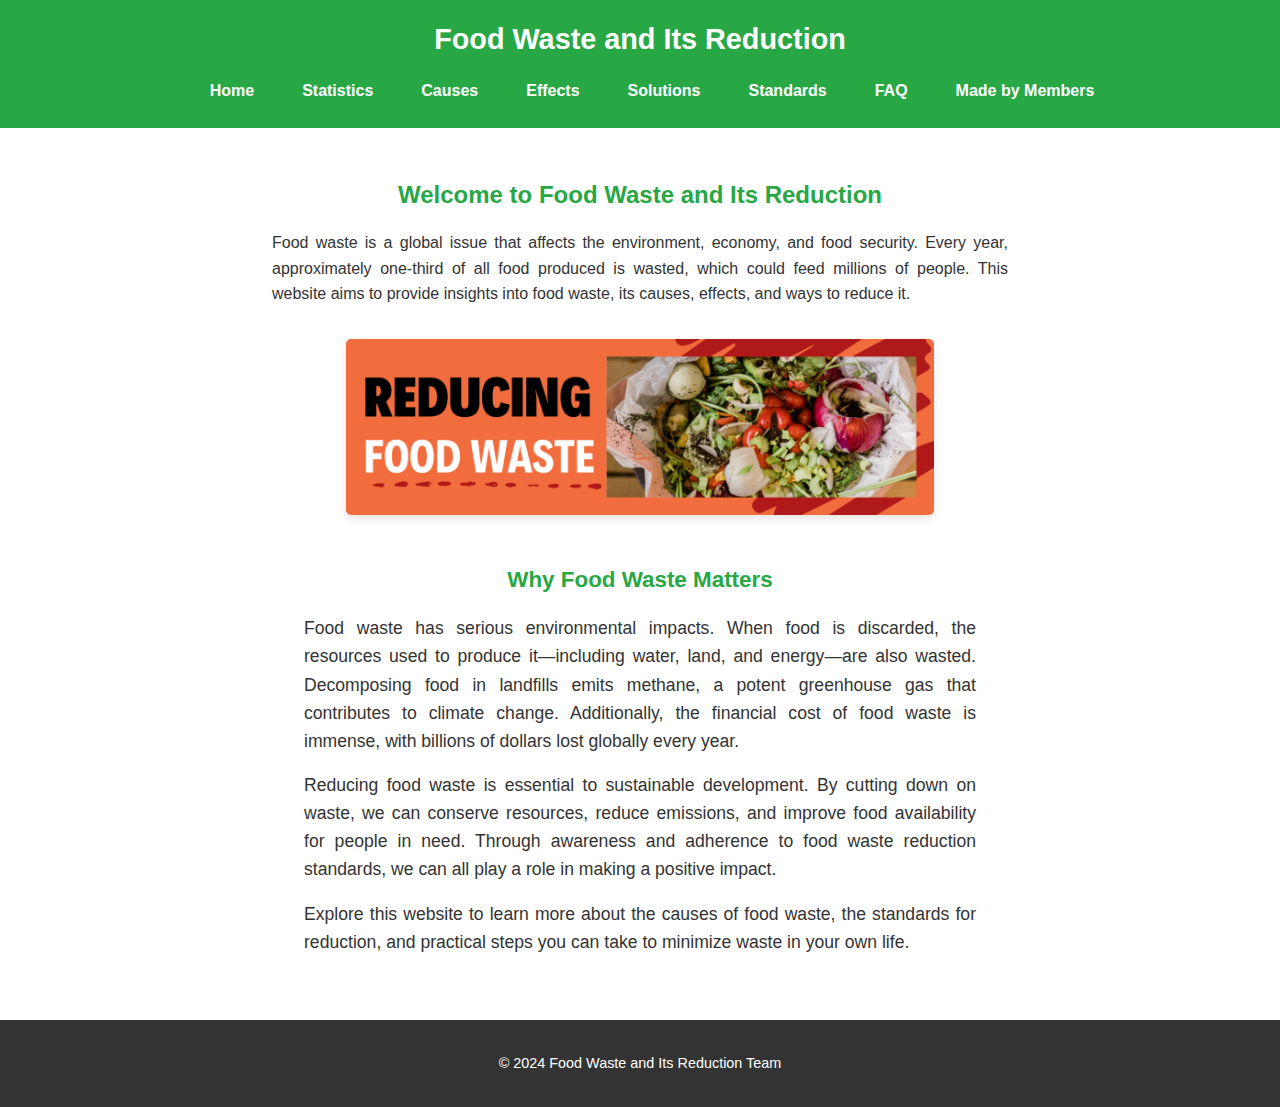
<file: index.html>
<!DOCTYPE html>
<html lang="en">
<head>
    <meta charset="UTF-8">
    <meta name="viewport" content="width=device-width, initial-scale=1.0">
    <title>Food Waste and Its Reduction</title>
    <link rel="stylesheet" href="styles.css">
</head>
<body>
    <header>
        <h1>Food Waste and Its Reduction</h1>
    <nav>
        <ul>
            <a href="index.html">Home</a>
            <a href="statistics.html">Statistics</a>
            <a href="causes.html">Causes</a>
            <a href="effects.html">Effects</a>
            <a href="solutions.html">Solutions</a>
            <a href="standards.html">Standards</a>
            <a href="faq.html">FAQ</a>
            <a href="members.html">Made by Members</a>
        </ul>
    </nav>
    </header>

    <main>
        <section class="intro">
            <h2>Welcome to Food Waste and Its Reduction</h2>
            <p>Food waste is a global issue that affects the environment, economy, and food security. Every year, approximately one-third of all food produced is wasted, which could feed millions of people. This website aims to provide insights into food waste, its causes, effects, and ways to reduce it.</p>
        </section>
        <section>
            <img src="mm.png" alt="kk" height="650" width="950">
        </section>
        <section class="content">
            <h2>Why Food Waste Matters</h2>
            <p>Food waste has serious environmental impacts. When food is discarded, the resources used to produce it—including water, land, and energy—are also wasted. Decomposing food in landfills emits methane, a potent greenhouse gas that contributes to climate change. Additionally, the financial cost of food waste is immense, with billions of dollars lost globally every year.</p>
            <p>Reducing food waste is essential to sustainable development. By cutting down on waste, we can conserve resources, reduce emissions, and improve food availability for people in need. Through awareness and adherence to food waste reduction standards, we can all play a role in making a positive impact.</p>
            <p>Explore this website to learn more about the causes of food waste, the standards for reduction, and practical steps you can take to minimize waste in your own life.</p>
        </section>
    </main>
    <footer>
        <p>&copy; 2024 Food Waste and Its Reduction Team</p>
    </footer>
</body>
</html>
</file>
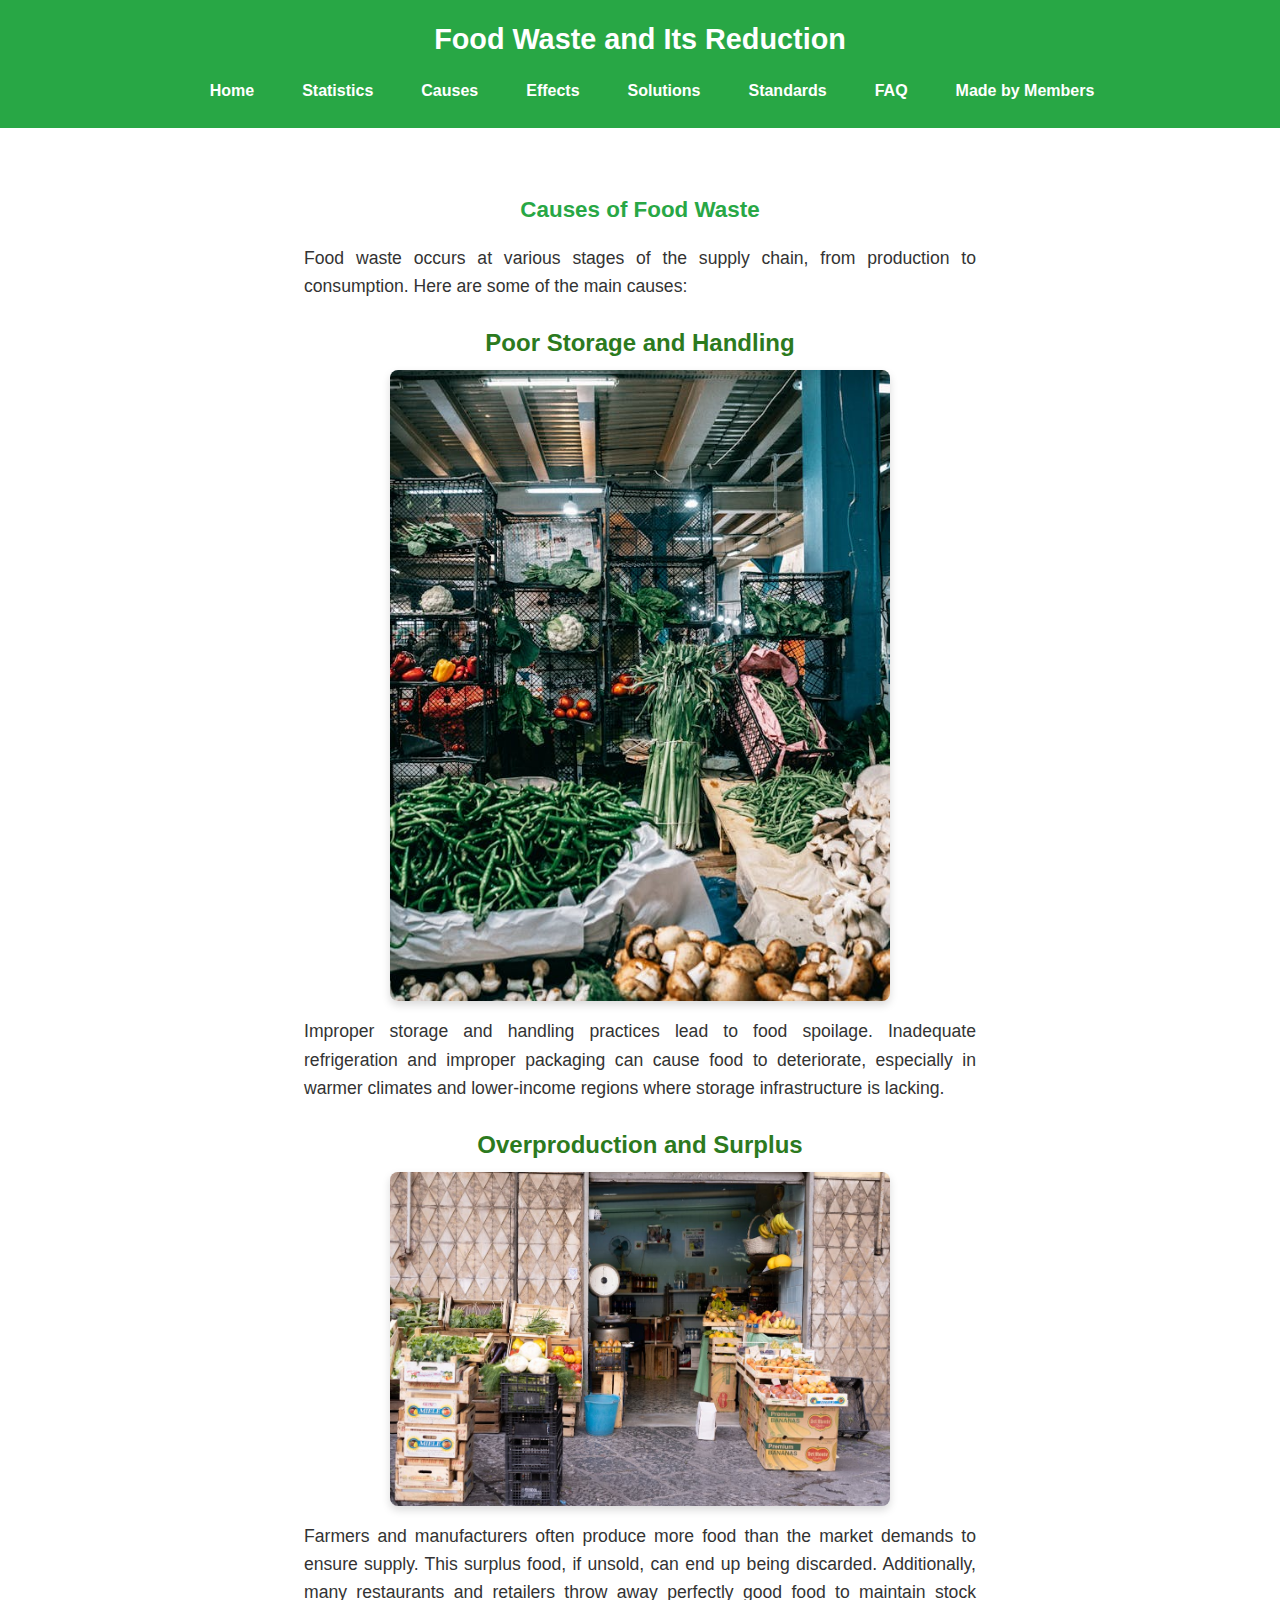
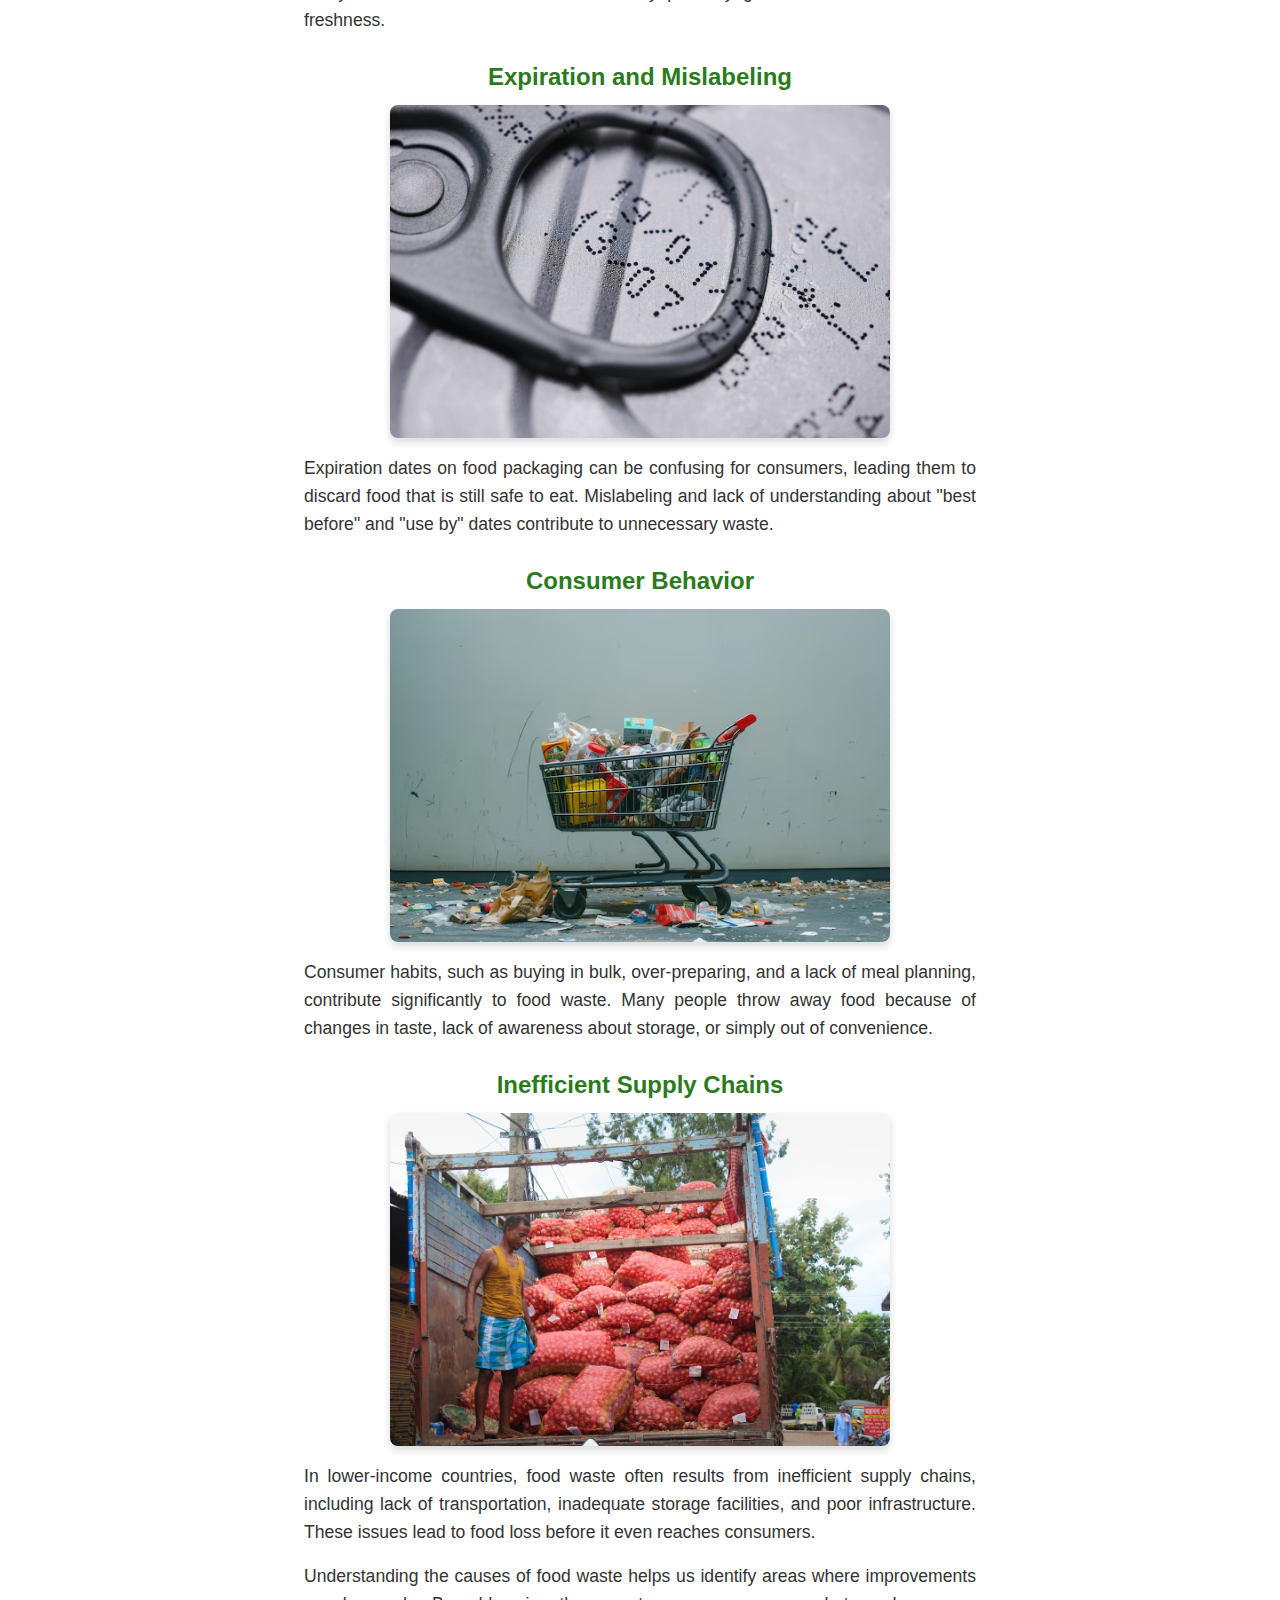
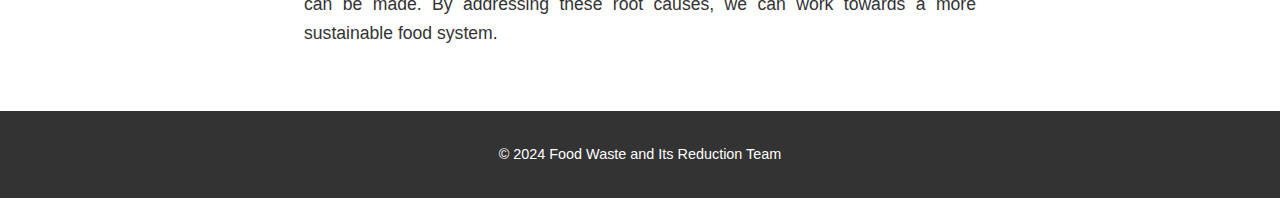
<file: causes.html>
<!DOCTYPE html>
<html lang="en">
<head>
    <meta charset="UTF-8">
    <meta name="viewport" content="width=device-width, initial-scale=1.0">
    <title>Causes - Food Waste and Its Reduction</title>
    <link rel="stylesheet" href="styles.css">
</head>
<body>
    <header>
        <h1>Food Waste and Its Reduction</h1>
    <nav>
        <ul>
            <a href="index.html">Home</a>
            <a href="statistics.html">Statistics</a>
            <a href="causes.html">Causes</a>
            <a href="effects.html">Effects</a>
            <a href="solutions.html">Solutions</a>
            <a href="standards.html">Standards</a>
            <a href="faq.html">FAQ</a>
            <a href="members.html">Made by Members</a>
        </ul>
    </nav>
    </header>

    <main>
        <section class="content">
            <h2>Causes of Food Waste</h2>
            <p>Food waste occurs at various stages of the supply chain, from production to consumption. Here are some of the main causes:</p>

            <h3>Poor Storage and Handling</h3>
            <img src="poorstorage.jpg" alt="Poor Storage and Handling" class="content-image">
            <p>Improper storage and handling practices lead to food spoilage. Inadequate refrigeration and improper packaging can cause food to deteriorate, especially in warmer climates and lower-income regions where storage infrastructure is lacking.</p>

            <h3>Overproduction and Surplus</h3>
            <img src="overproduction.jpg" alt="Overproduction and Surplus" class="content-image">
            <p>Farmers and manufacturers often produce more food than the market demands to ensure supply. This surplus food, if unsold, can end up being discarded. Additionally, many restaurants and retailers throw away perfectly good food to maintain stock freshness.</p>

            <h3>Expiration and Mislabeling</h3>
            <img src="expiration.jpg" alt="Expiration and Mislabeling" class="content-image">
            <p>Expiration dates on food packaging can be confusing for consumers, leading them to discard food that is still safe to eat. Mislabeling and lack of understanding about "best before" and "use by" dates contribute to unnecessary waste.</p>

            <h3>Consumer Behavior</h3>
            <img src="consumerbehavior.jpg" alt="Consumer Behavior" class="content-image">
            <p>Consumer habits, such as buying in bulk, over-preparing, and a lack of meal planning, contribute significantly to food waste. Many people throw away food because of changes in taste, lack of awareness about storage, or simply out of convenience.</p>

            <h3>Inefficient Supply Chains</h3>
            <img src="supplychain.jpg" alt="Inefficient Supply Chains" class="content-image">
            <p>In lower-income countries, food waste often results from inefficient supply chains, including lack of transportation, inadequate storage facilities, and poor infrastructure. These issues lead to food loss before it even reaches consumers.</p>

            <p>Understanding the causes of food waste helps us identify areas where improvements can be made. By addressing these root causes, we can work towards a more sustainable food system.</p>
        </section>
    </main>
    <footer>
        <p>&copy; 2024 Food Waste and Its Reduction Team</p>
    </footer>
</body>
</html>
</file>
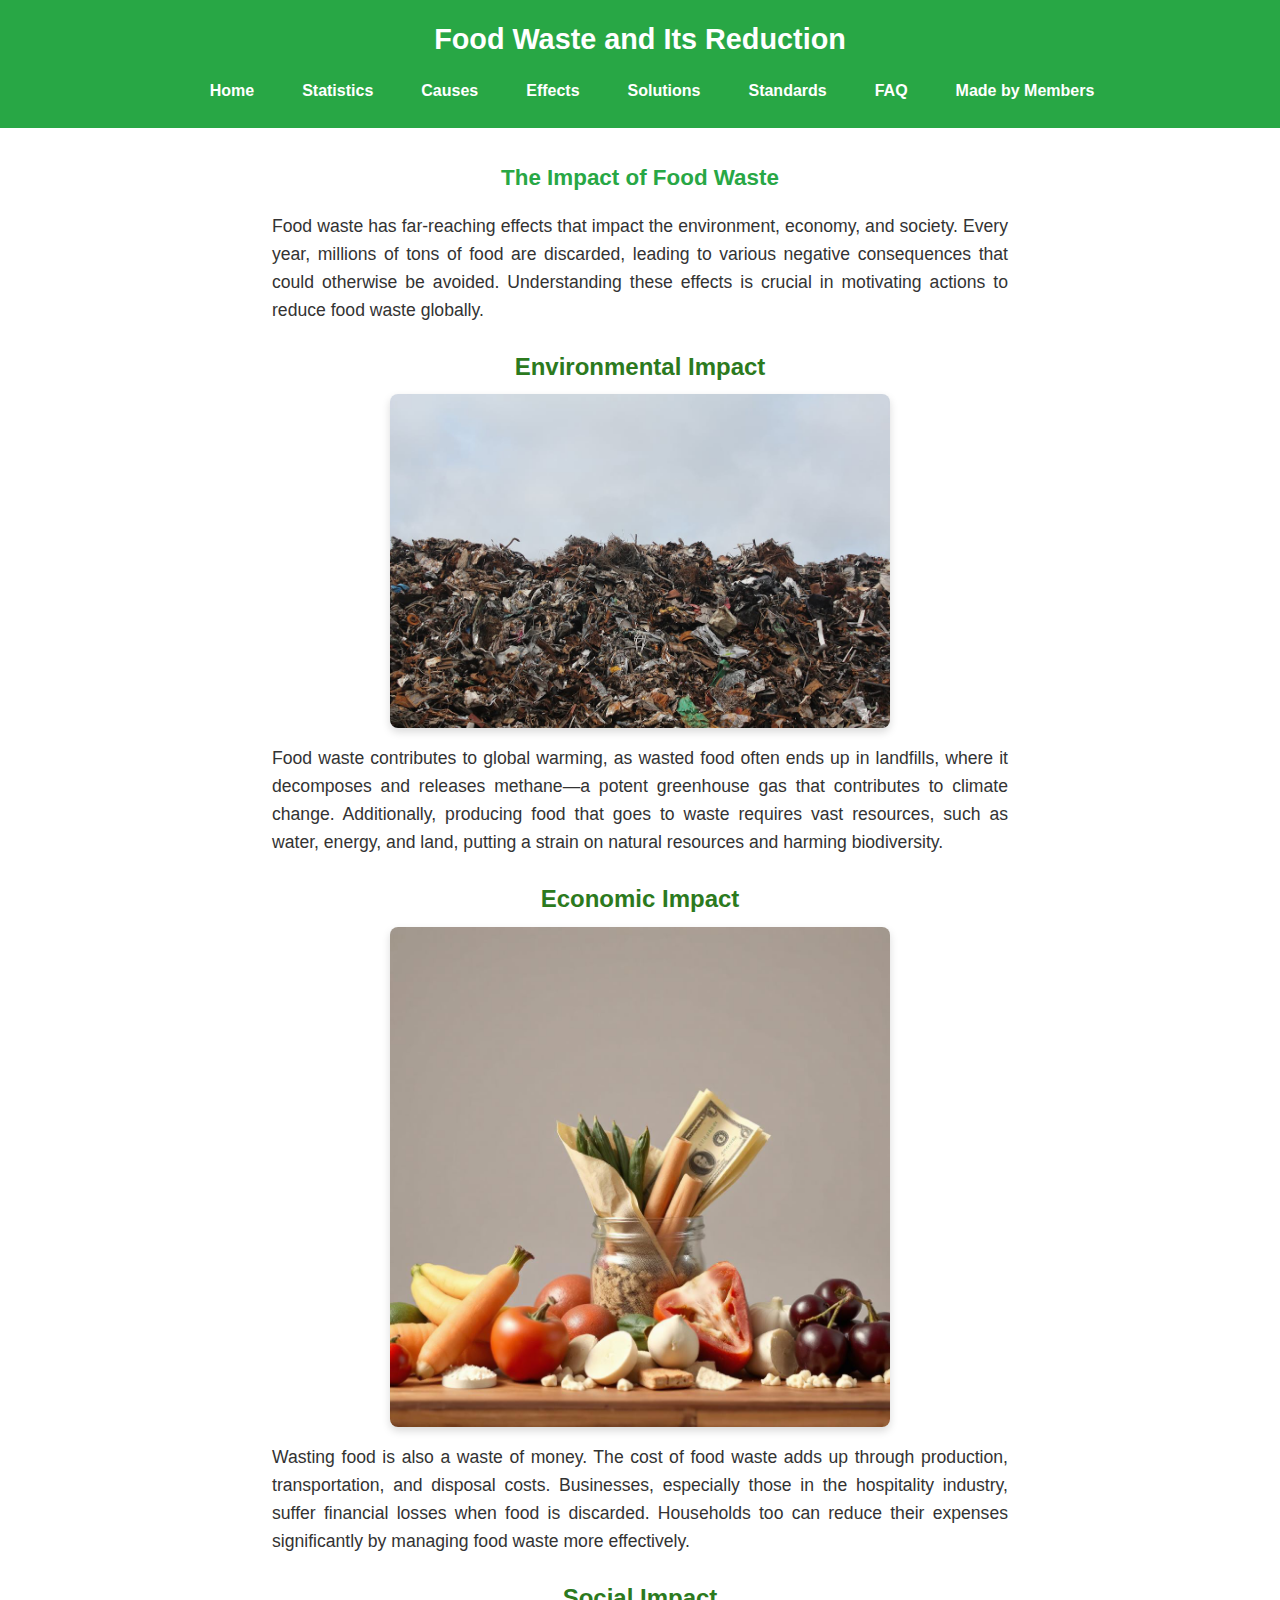
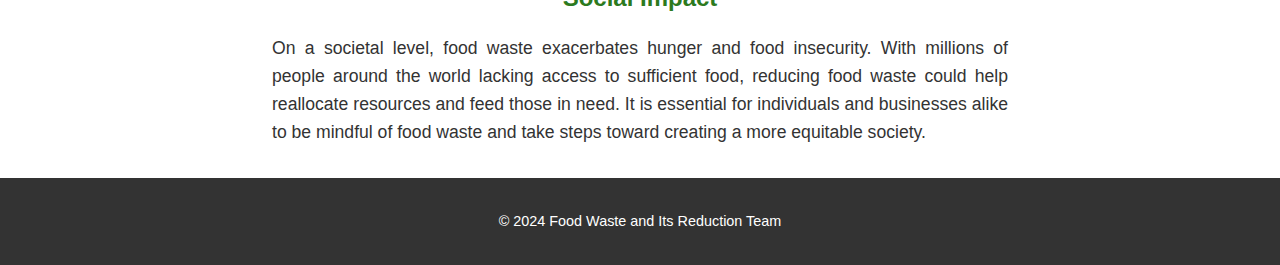
<file: effects.html>
<!DOCTYPE html>
<html lang="en">
<head>
    <meta charset="UTF-8">
    <meta name="viewport" content="width=device-width, initial-scale=1.0">
    <title>Effects of Food Waste</title>
    <link rel="stylesheet" href="styles.css">
</head>
<body>
    <header>
        <h1>Food Waste and Its Reduction</h1>
    <nav>
        <ul>
            <a href="index.html">Home</a>
            <a href="statistics.html">Statistics</a>
            <a href="causes.html">Causes</a>
            <a href="effects.html">Effects</a>
            <a href="solutions.html">Solutions</a>
            <a href="standards.html">Standards</a>
            <a href="faq.html">FAQ</a>
            <a href="members.html">Made by Members</a>
        </ul>
    </nav>
    </header>

    <main class="content">
        <h2>The Impact of Food Waste</h2>
        <p>Food waste has far-reaching effects that impact the environment, economy, and society. Every year, millions of tons of food are discarded, leading to various negative consequences that could otherwise be avoided. Understanding these effects is crucial in motivating actions to reduce food waste globally.</p>
        
        <h3>Environmental Impact</h3>
        <img src="environmentalimpact.jpg" alt="Environmental impact of food waste" class="content-image">
        <p>Food waste contributes to global warming, as wasted food often ends up in landfills, where it decomposes and releases methane—a potent greenhouse gas that contributes to climate change. Additionally, producing food that goes to waste requires vast resources, such as water, energy, and land, putting a strain on natural resources and harming biodiversity.</p>

        <h3>Economic Impact</h3>
        <img src="economicimpact.jpg" alt="Economic impact of food waste" class="content-image">
        <p>Wasting food is also a waste of money. The cost of food waste adds up through production, transportation, and disposal costs. Businesses, especially those in the hospitality industry, suffer financial losses when food is discarded. Households too can reduce their expenses significantly by managing food waste more effectively.</p>

        <h3>Social Impact</h3>
        <p>On a societal level, food waste exacerbates hunger and food insecurity. With millions of people around the world lacking access to sufficient food, reducing food waste could help reallocate resources and feed those in need. It is essential for individuals and businesses alike to be mindful of food waste and take steps toward creating a more equitable society.</p>
    </main>
    <footer>
        <p>&copy; 2024 Food Waste and Its Reduction Team</p>
    </footer>
</body>
</html>
</file>
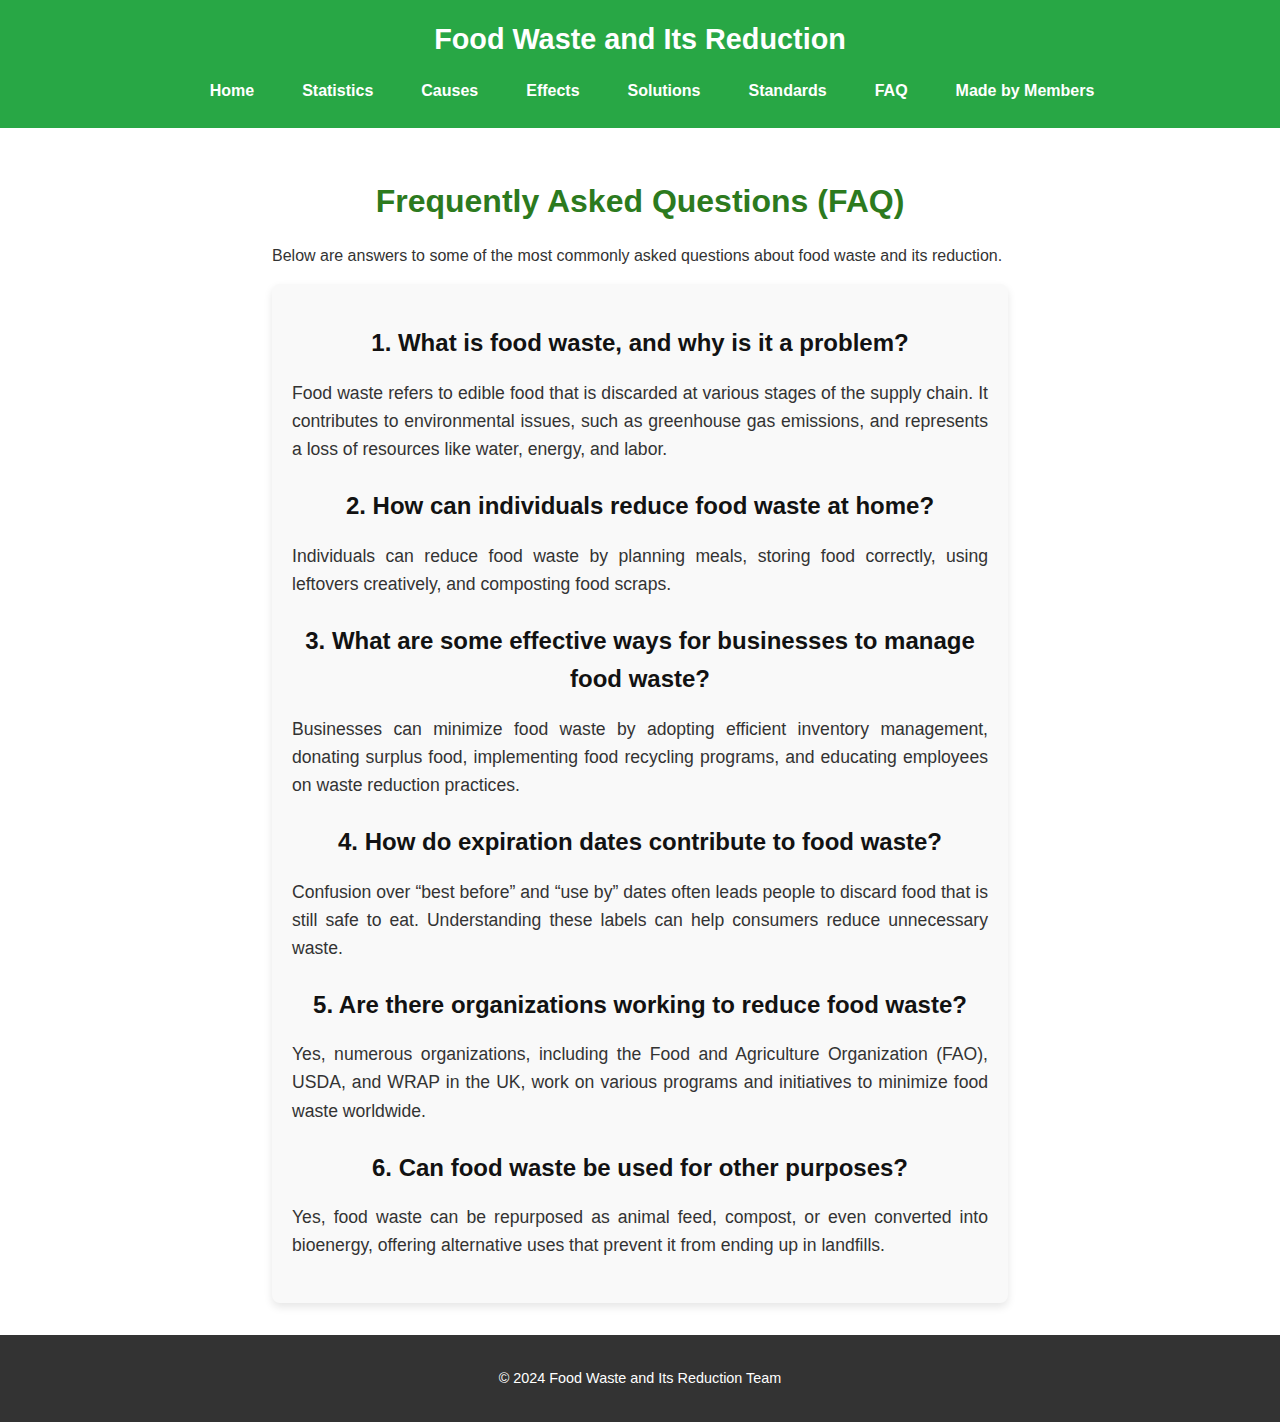
<file: faq.html>
<!DOCTYPE html>
<html lang="en">
<head>
    <meta charset="UTF-8">
    <meta name="viewport" content="width=device-width, initial-scale=1.0">
    <title>FAQ - Food Waste and Its Reduction</title>
    <link rel="stylesheet" href="styles.css">
</head>
<body>
    <header>
        <h1>Food Waste and Its Reduction</h1>
    <nav>
        <ul>
            <a href="index.html">Home</a>
            <a href="statistics.html">Statistics</a>
            <a href="causes.html">Causes</a>
            <a href="effects.html">Effects</a>
            <a href="solutions.html">Solutions</a>
            <a href="standards.html">Standards</a>
            <a href="faq.html">FAQ</a>
            <a href="members.html">Made by Members</a>
        </ul>
    </nav>
    </header>

    <main>
        <h2>Frequently Asked Questions (FAQ)</h2>
        <p>Below are answers to some of the most commonly asked questions about food waste and its reduction.</p>

        <section class="faq-section">
            <h3>1. What is food waste, and why is it a problem?</h3>
            <p>Food waste refers to edible food that is discarded at various stages of the supply chain. It contributes to environmental issues, such as greenhouse gas emissions, and represents a loss of resources like water, energy, and labor.</p>

            <h3>2. How can individuals reduce food waste at home?</h3>
            <p>Individuals can reduce food waste by planning meals, storing food correctly, using leftovers creatively, and composting food scraps.</p>

            <h3>3. What are some effective ways for businesses to manage food waste?</h3>
            <p>Businesses can minimize food waste by adopting efficient inventory management, donating surplus food, implementing food recycling programs, and educating employees on waste reduction practices.</p>

            <h3>4. How do expiration dates contribute to food waste?</h3>
            <p>Confusion over “best before” and “use by” dates often leads people to discard food that is still safe to eat. Understanding these labels can help consumers reduce unnecessary waste.</p>

            <h3>5. Are there organizations working to reduce food waste?</h3>
            <p>Yes, numerous organizations, including the Food and Agriculture Organization (FAO), USDA, and WRAP in the UK, work on various programs and initiatives to minimize food waste worldwide.</p>

            <h3>6. Can food waste be used for other purposes?</h3>
            <p>Yes, food waste can be repurposed as animal feed, compost, or even converted into bioenergy, offering alternative uses that prevent it from ending up in landfills.</p>
        </section>
    </main>

    <footer>
        <p>&copy; 2024 Food Waste and Its Reduction Team</p>
    </footer>
</body>
</html>
</file>
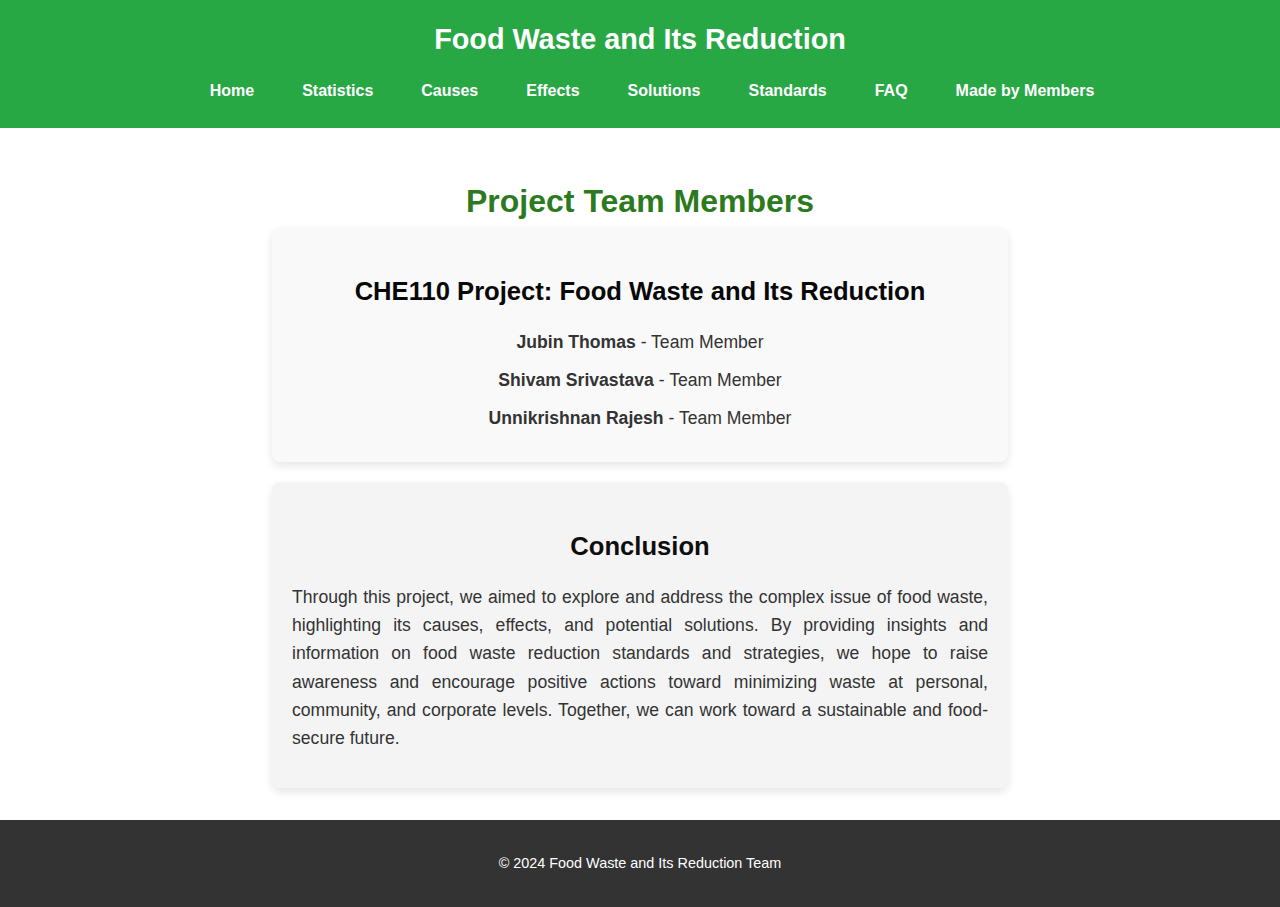
<file: members.html>
<!DOCTYPE html>
<html lang="en">
<head>
    <meta charset="UTF-8">
    <meta name="viewport" content="width=device-width, initial-scale=1.0">
    <title>Made by Members - Food Waste and Its Reduction</title>
    <link rel="stylesheet" href="styles.css">
</head>
<body>
    <header>
        <h1>Food Waste and Its Reduction</h1>
    <nav>
        <ul>
            <a href="index.html">Home</a>
            <a href="statistics.html">Statistics</a>
            <a href="causes.html">Causes</a>
            <a href="effects.html">Effects</a>
            <a href="solutions.html">Solutions</a>
            <a href="standards.html">Standards</a>
            <a href="faq.html">FAQ</a>
            <a href="members.html">Made by Members</a>
        </ul>
    </nav>
    </header>


    <main>
        <h2>Project Team Members</h2>
        
        <section class="member-info">
            <h3>CHE110  Project: Food Waste and Its Reduction</h3>
            <ul>
                <li><strong>Jubin Thomas</strong> - Team Member</li>
                <li><strong>Shivam Srivastava </strong> - Team Member</li>
                <li><strong>Unnikrishnan Rajesh</strong> - Team Member</li>
            </ul>
        </section>

        <section class="project-summary">
            <h3>Conclusion</h3>
            <p>Through this project, we aimed to explore and address the complex issue of food waste, highlighting its causes, effects, and potential solutions. By providing insights and information on food waste reduction standards and strategies, we hope to raise awareness and encourage positive actions toward minimizing waste at personal, community, and corporate levels. Together, we can work toward a sustainable and food-secure future.</p>
        </section>
    </main>

    <footer>
        <p>&copy; 2024 Food Waste and Its Reduction Team</p>
    </footer>
</body>
</html>
</file>
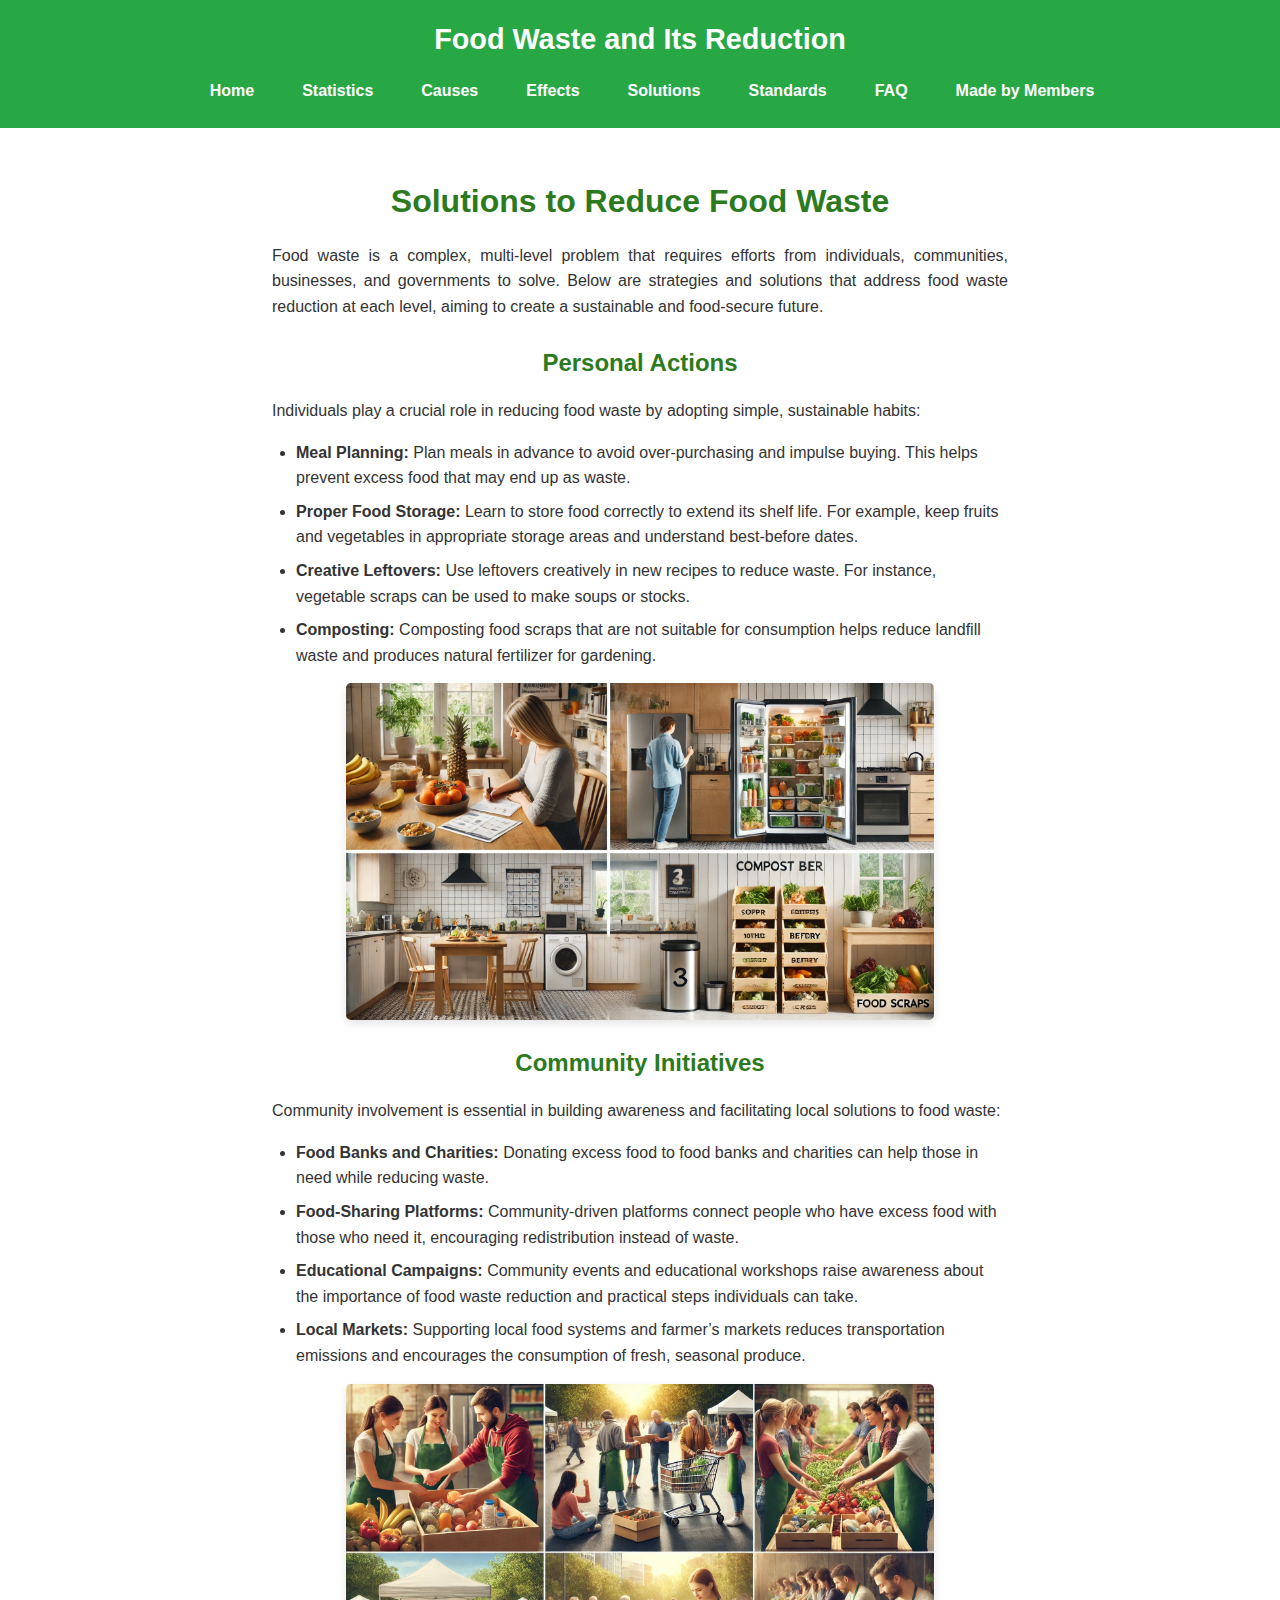
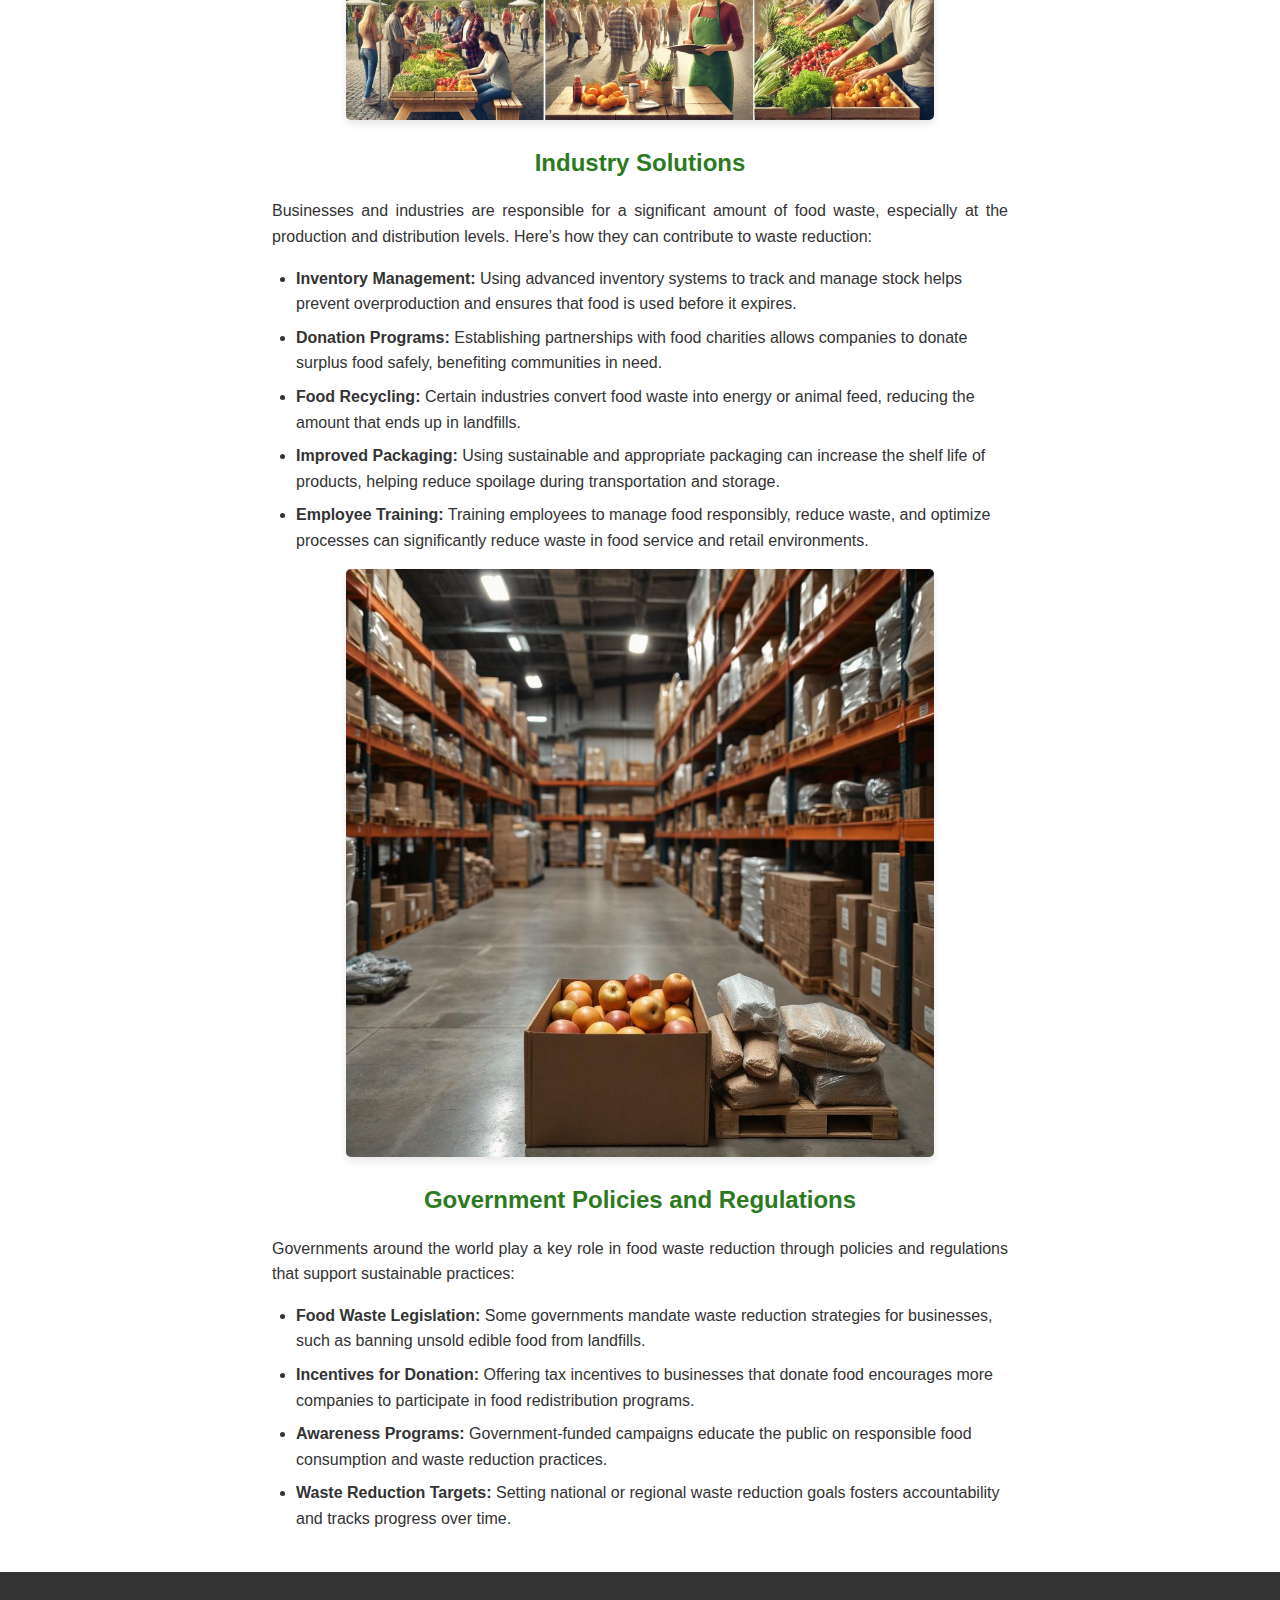
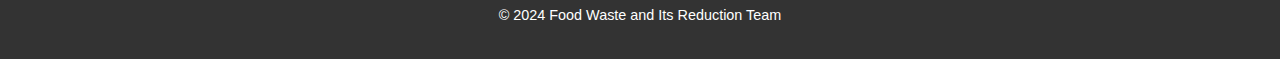
<file: solutions.html>
<!DOCTYPE html>
<html lang="en">
<head>
    <meta charset="UTF-8">
    <meta name="viewport" content="width=device-width, initial-scale=1.0">
    <title>Solutions - Food Waste and Its Reduction</title>
    <link rel="stylesheet" href="styles.css">
</head>
<body>
    <header>
        <h1>Food Waste and Its Reduction</h1>
    <nav>
        <ul>
            <a href="index.html">Home</a>
            <a href="statistics.html">Statistics</a>
            <a href="causes.html">Causes</a>
            <a href="effects.html">Effects</a>
            <a href="solutions.html">Solutions</a>
            <a href="standards.html">Standards</a>
            <a href="faq.html">FAQ</a>
            <a href="members.html">Made by Members</a>
        </ul>
    </nav>
    </header>


    <main>
        <h2>Solutions to Reduce Food Waste</h2>
        <p>Food waste is a complex, multi-level problem that requires efforts from individuals, communities, businesses, and governments to solve. Below are strategies and solutions that address food waste reduction at each level, aiming to create a sustainable and food-secure future.</p>

        <section>
            <h3>Personal Actions</h3>
            <p>Individuals play a crucial role in reducing food waste by adopting simple, sustainable habits:</p>
            <ul>
                <li><strong>Meal Planning:</strong> Plan meals in advance to avoid over-purchasing and impulse buying. This helps prevent excess food that may end up as waste.</li>
                <li><strong>Proper Food Storage:</strong> Learn to store food correctly to extend its shelf life. For example, keep fruits and vegetables in appropriate storage areas and understand best-before dates.</li>
                <li><strong>Creative Leftovers:</strong> Use leftovers creatively in new recipes to reduce waste. For instance, vegetable scraps can be used to make soups or stocks.</li>
                <li><strong>Composting:</strong> Composting food scraps that are not suitable for consumption helps reduce landfill waste and produces natural fertilizer for gardening.</li>
            </ul>
            <img src="personalactions.jpg" alt="Personal Actions to Reduce Food Waste">
        </section>

        <section>
            <h3>Community Initiatives</h3>
            <p>Community involvement is essential in building awareness and facilitating local solutions to food waste:</p>
            <ul>
                <li><strong>Food Banks and Charities:</strong> Donating excess food to food banks and charities can help those in need while reducing waste.</li>
                <li><strong>Food-Sharing Platforms:</strong> Community-driven platforms connect people who have excess food with those who need it, encouraging redistribution instead of waste.</li>
                <li><strong>Educational Campaigns:</strong> Community events and educational workshops raise awareness about the importance of food waste reduction and practical steps individuals can take.</li>
                <li><strong>Local Markets:</strong> Supporting local food systems and farmer’s markets reduces transportation emissions and encourages the consumption of fresh, seasonal produce.</li>
            </ul>
            <img src="communityinitiatives.jpg" alt="Community Initiatives to Reduce Food Waste">
        </section>

        <section>
            <h3>Industry Solutions</h3>
            <p>Businesses and industries are responsible for a significant amount of food waste, especially at the production and distribution levels. Here’s how they can contribute to waste reduction:</p>
            <ul>
                <li><strong>Inventory Management:</strong> Using advanced inventory systems to track and manage stock helps prevent overproduction and ensures that food is used before it expires.</li>
                <li><strong>Donation Programs:</strong> Establishing partnerships with food charities allows companies to donate surplus food safely, benefiting communities in need.</li>
                <li><strong>Food Recycling:</strong> Certain industries convert food waste into energy or animal feed, reducing the amount that ends up in landfills.</li>
                <li><strong>Improved Packaging:</strong> Using sustainable and appropriate packaging can increase the shelf life of products, helping reduce spoilage during transportation and storage.</li>
                <li><strong>Employee Training:</strong> Training employees to manage food responsibly, reduce waste, and optimize processes can significantly reduce waste in food service and retail environments.</li>
            </ul>
            <img src="industrysolutions.jpg" alt="Industry Solutions to Reduce Food Waste">
        </section>

        <section>
            <h3>Government Policies and Regulations</h3>
            <p>Governments around the world play a key role in food waste reduction through policies and regulations that support sustainable practices:</p>
            <ul>
                <li><strong>Food Waste Legislation:</strong> Some governments mandate waste reduction strategies for businesses, such as banning unsold edible food from landfills.</li>
                <li><strong>Incentives for Donation:</strong> Offering tax incentives to businesses that donate food encourages more companies to participate in food redistribution programs.</li>
                <li><strong>Awareness Programs:</strong> Government-funded campaigns educate the public on responsible food consumption and waste reduction practices.</li>
                <li><strong>Waste Reduction Targets:</strong> Setting national or regional waste reduction goals fosters accountability and tracks progress over time.</li>
            </ul>
        </section>
    </main>

    <footer>
        <p>&copy; 2024 Food Waste and Its Reduction Team</p>
    </footer>
</body>
</html>
</file>
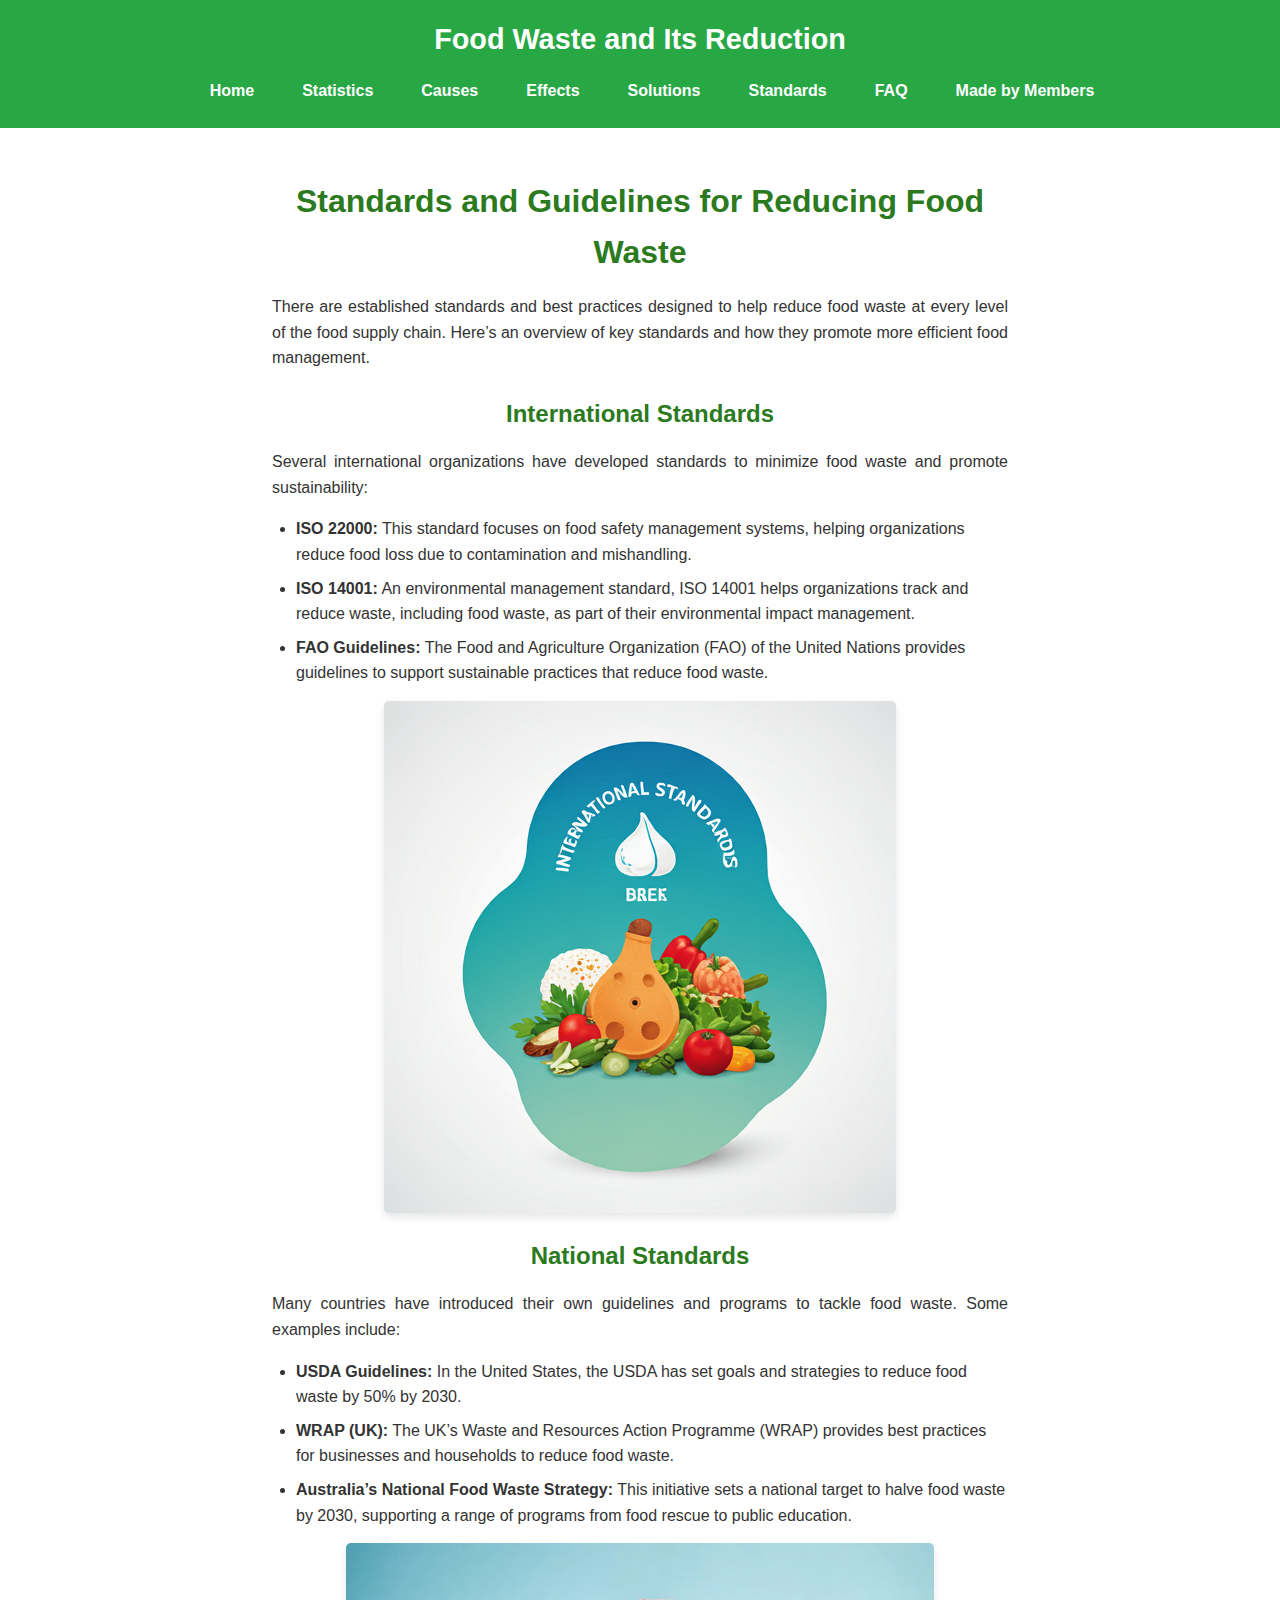
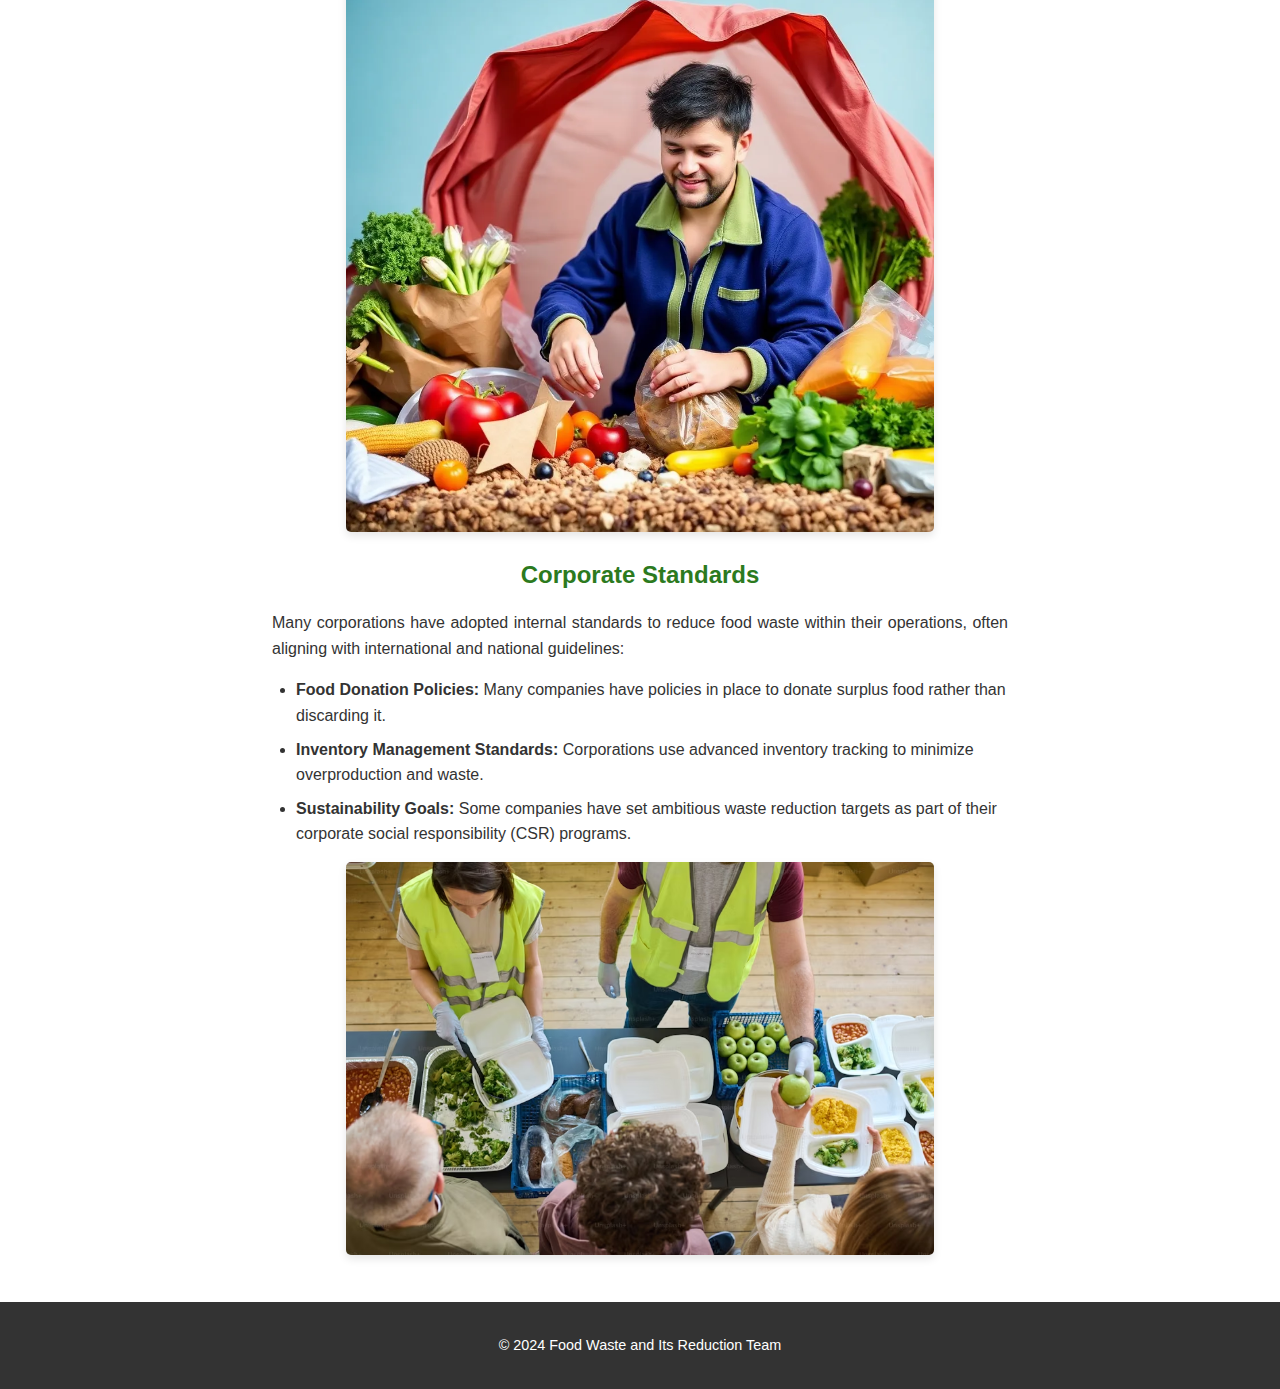
<file: standards.html>
<!DOCTYPE html>
<html lang="en">
<head>
    <meta charset="UTF-8">
    <meta name="viewport" content="width=device-width, initial-scale=1.0">
    <title>Standards - Food Waste and Its Reduction</title>
    <link rel="stylesheet" href="styles.css">
</head>
<body>
    <header>
        <h1>Food Waste and Its Reduction</h1>
    <nav>
        <ul>
            <a href="index.html">Home</a>
            <a href="statistics.html">Statistics</a>
            <a href="causes.html">Causes</a>
            <a href="effects.html">Effects</a>
            <a href="solutions.html">Solutions</a>
            <a href="standards.html">Standards</a>
            <a href="faq.html">FAQ</a>
            <a href="members.html">Made by Members</a>
        </ul>
    </nav>
    </header>

    <main>
        <h2>Standards and Guidelines for Reducing Food Waste</h2>
        <p>There are established standards and best practices designed to help reduce food waste at every level of the food supply chain. Here’s an overview of key standards and how they promote more efficient food management.</p>

        <section>
            <h3>International Standards</h3>
            <p>Several international organizations have developed standards to minimize food waste and promote sustainability:</p>
            <ul>
                <li><strong>ISO 22000:</strong> This standard focuses on food safety management systems, helping organizations reduce food loss due to contamination and mishandling.</li>
                <li><strong>ISO 14001:</strong> An environmental management standard, ISO 14001 helps organizations track and reduce waste, including food waste, as part of their environmental impact management.</li>
                <li><strong>FAO Guidelines:</strong> The Food and Agriculture Organization (FAO) of the United Nations provides guidelines to support sustainable practices that reduce food waste.</li>
            </ul>
            <img src="internationalstandards.jpg" alt="International Standards for Food Waste Reduction">
        </section>

        <section>
            <h3>National Standards</h3>
            <p>Many countries have introduced their own guidelines and programs to tackle food waste. Some examples include:</p>
            <ul>
                <li><strong>USDA Guidelines:</strong> In the United States, the USDA has set goals and strategies to reduce food waste by 50% by 2030.</li>
                <li><strong>WRAP (UK):</strong> The UK’s Waste and Resources Action Programme (WRAP) provides best practices for businesses and households to reduce food waste.</li>
                <li><strong>Australia’s National Food Waste Strategy:</strong> This initiative sets a national target to halve food waste by 2030, supporting a range of programs from food rescue to public education.</li>
            </ul>
            <img src="nationalstandards.jpg" alt="National Standards for Food Waste Reduction">
        </section>

        <section>
            <h3>Corporate Standards</h3>
            <p>Many corporations have adopted internal standards to reduce food waste within their operations, often aligning with international and national guidelines:</p>
            <ul>
                <li><strong>Food Donation Policies:</strong> Many companies have policies in place to donate surplus food rather than discarding it.</li>
                <li><strong>Inventory Management Standards:</strong> Corporations use advanced inventory tracking to minimize overproduction and waste.</li>
                <li><strong>Sustainability Goals:</strong> Some companies have set ambitious waste reduction targets as part of their corporate social responsibility (CSR) programs.</li>
            </ul>
            <img src="corporatestandards.jpg" alt="Corporate Standards for Food Waste Reduction">
        </section>
    </main>

    <footer>
        <p>&copy; 2024 Food Waste and Its Reduction Team</p>
    </footer>
</body>
</html>
</file>
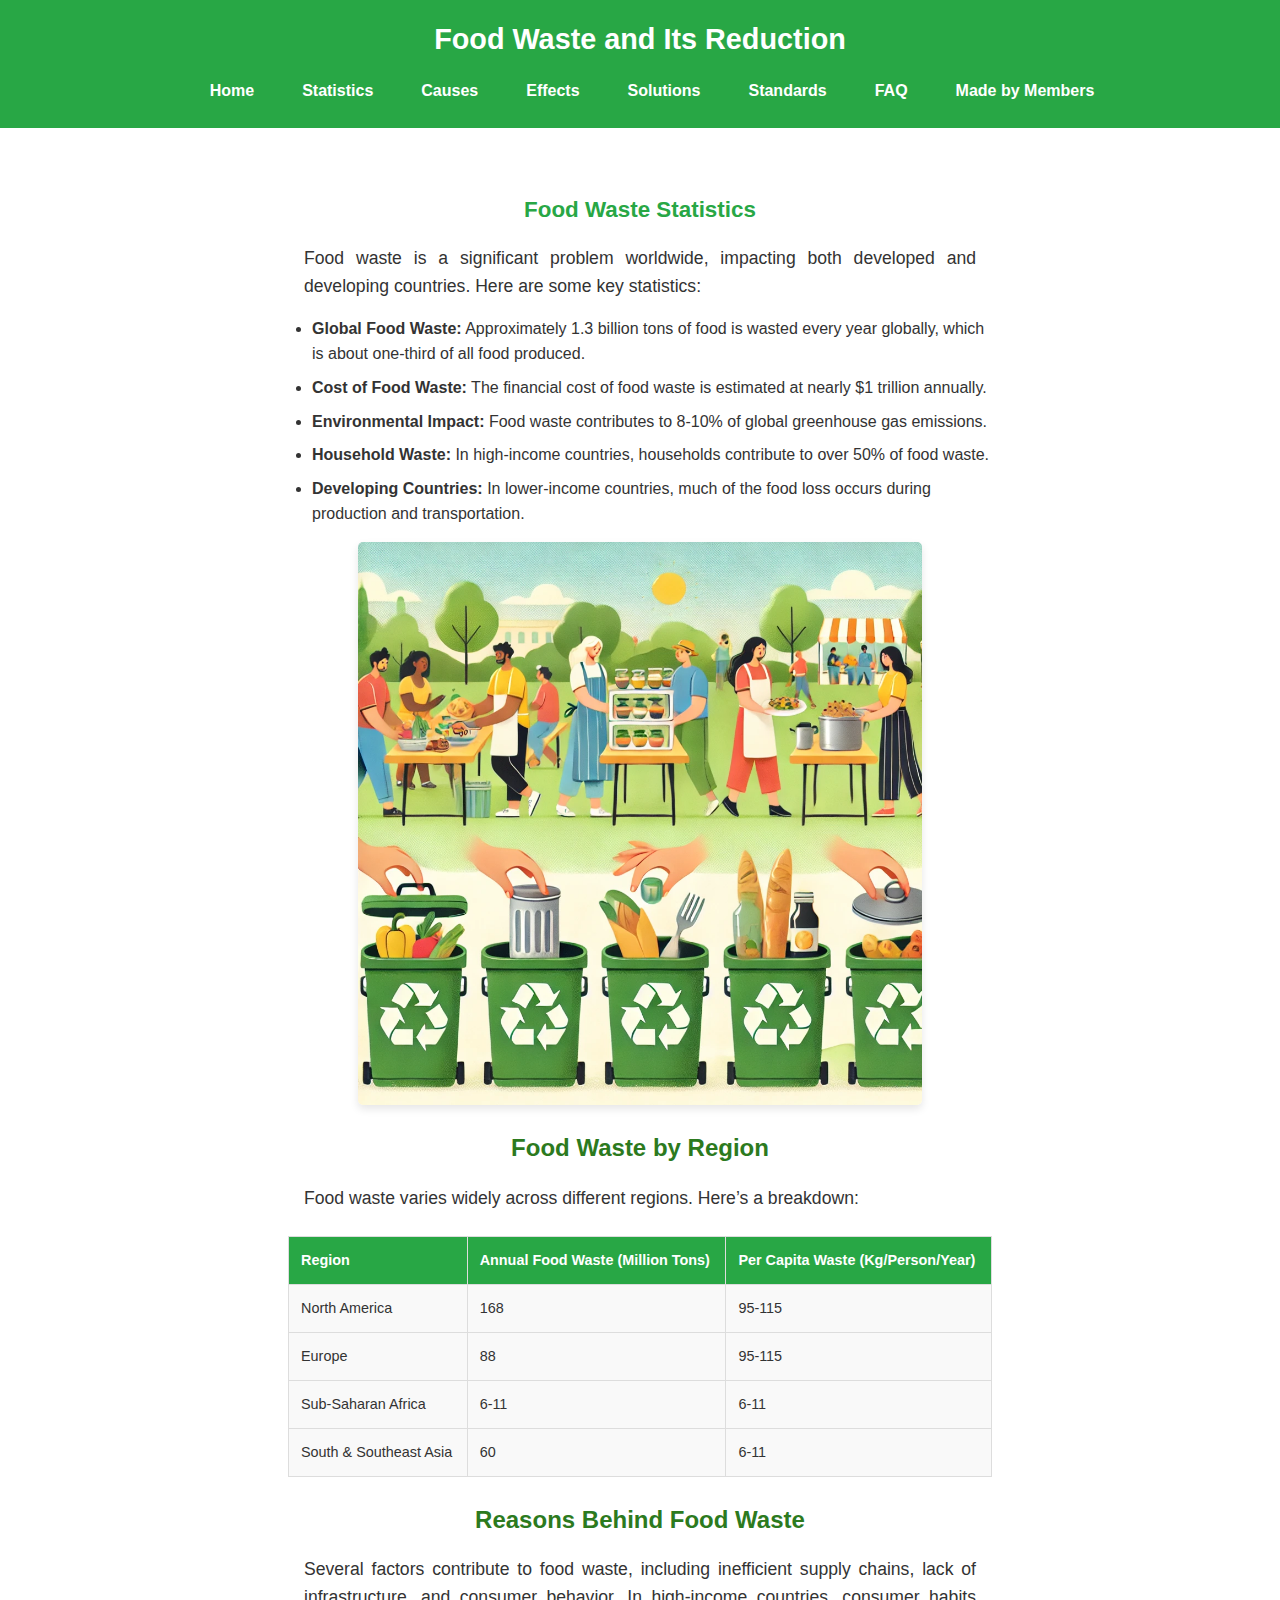
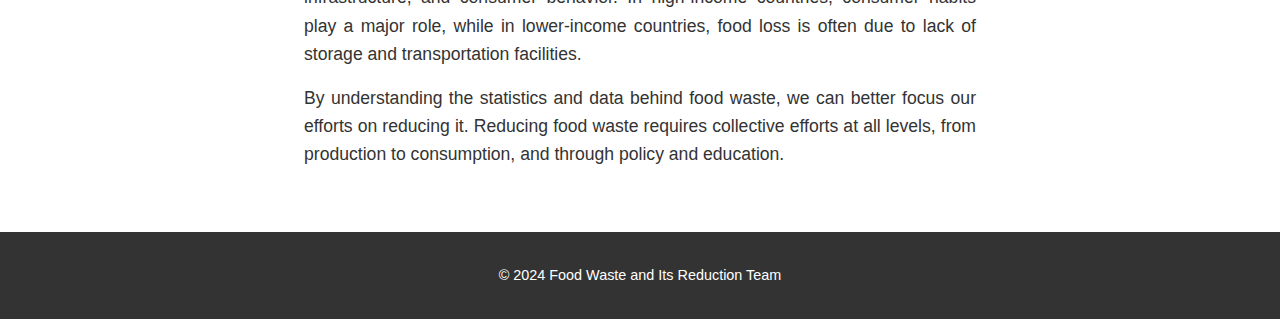
<file: statistics.html>
<!DOCTYPE html>
<html lang="en">
<head>
    <meta charset="UTF-8">
    <meta name="viewport" content="width=device-width, initial-scale=1.0">
    <title>Statistics - Food Waste and Its Reduction</title>
    <link rel="stylesheet" href="styles.css">
</head>
<body>
    <header>
        <h1>Food Waste and Its Reduction</h1>
    <nav>
        <ul>
            <a href="index.html">Home</a>
            <a href="statistics.html">Statistics</a>
            <a href="causes.html">Causes</a>
            <a href="effects.html">Effects</a>
            <a href="solutions.html">Solutions</a>
            <a href="standards.html">Standards</a>
            <a href="faq.html">FAQ</a>
            <a href="members.html">Made by Members</a>
        </ul>
    </nav>
    </header>

    <main>
        <section class="content">
            <h2>Food Waste Statistics</h2>
            <p>Food waste is a significant problem worldwide, impacting both developed and developing countries. Here are some key statistics:</p>

            <ul>
                <li><strong>Global Food Waste:</strong> Approximately 1.3 billion tons of food is wasted every year globally, which is about one-third of all food produced.</li>
                <li><strong>Cost of Food Waste:</strong> The financial cost of food waste is estimated at nearly $1 trillion annually.</li>
                <li><strong>Environmental Impact:</strong> Food waste contributes to 8-10% of global greenhouse gas emissions.</li>
                <li><strong>Household Waste:</strong> In high-income countries, households contribute to over 50% of food waste.</li>
                <li><strong>Developing Countries:</strong> In lower-income countries, much of the food loss occurs during production and transportation.</li>
            </ul>
<img src="high.webp" alt="">
            <h3>Food Waste by Region</h3>
            <p>Food waste varies widely across different regions. Here’s a breakdown:</p>
            <table>
                <tr>
                    <th>Region</th>
                    <th>Annual Food Waste (Million Tons)</th>
                    <th>Per Capita Waste (Kg/Person/Year)</th>
                </tr>
                <tr>
                    <td>North America</td>
                    <td>168</td>
                    <td>95-115</td>
                </tr>
                <tr>
                    <td>Europe</td>
                    <td>88</td>
                    <td>95-115</td>
                </tr>
                <tr>
                    <td>Sub-Saharan Africa</td>
                    <td>6-11</td>
                    <td>6-11</td>
                </tr>
                <tr>
                    <td>South & Southeast Asia</td>
                    <td>60</td>
                    <td>6-11</td>
                </tr>
            </table>

            <h3>Reasons Behind Food Waste</h3>
            <p>Several factors contribute to food waste, including inefficient supply chains, lack of infrastructure, and consumer behavior. In high-income countries, consumer habits play a major role, while in lower-income countries, food loss is often due to lack of storage and transportation facilities.</p>

            <p>By understanding the statistics and data behind food waste, we can better focus our efforts on reducing it. Reducing food waste requires collective efforts at all levels, from production to consumption, and through policy and education.</p>
        </section>
    </main>
    <footer>
        <p>&copy; 2024 Food Waste and Its Reduction Team</p>
    </footer>
</body>
</html>
</file>
<file: styles.css>
/* Reset and Basic Styling */
* {
    margin: 0;
    padding: 0;
    box-sizing: border-box;
}

body {
    font-family: Arial, sans-serif;
    color: #333;
    line-height: 1.6;
}
/* Logo styling */
.logo {
    height: 50px; /* Adjust height as needed */
    width: auto;
    vertical-align: middle;
    margin-right: 10px;
}

header h1 {
    display: inline;
    vertical-align: middle;
    margin: 0;
}

/* Header Styling */
header {
    background: #28a745;
    color: #fff;
    padding: 1rem;
    text-align: center;
}

header h1 {
    font-size: 1.8rem;
}

nav ul {
    list-style: none;
    display: flex;
    flex-wrap: wrap;
    justify-content: center;
    gap: 1rem;
    margin-top: 0.5rem;
}

nav a {
    color: #fff;
    text-decoration: none;
    padding: 0.5rem 1rem;
    font-weight: bold;
    transition: background 0.3s;
}

nav a:hover, nav a.active {
    background: #218838;
    border-radius: 5px;
}

/* Main Content Styling */
main {
    padding: 2rem;
    max-width: 800px;
    margin: auto;
}

.intro, .content {
    margin-bottom: 2rem;
}

.intro h2 {
    font-size: 1.5rem;
    color: #28a745;
}

.content h2 {
    font-size: 1.4rem;
    color: #28a745;
    margin-bottom: 0.5rem;
}

p {
    margin: 1rem 0;
    text-align: justify;
}

/* Footer Styling */
footer {
    background: #333;
    color: #fff;
    display: flex;
    justify-content: center; /* Centers content horizontally */
    align-items: center; /* Centers content vertically */
    padding: 1rem;
    width: 100%;
    font-size: 0.9rem;
}


/* Table Styling */
table {
    width: 100%;
    border-collapse: collapse;
    margin: 1.5rem 0;
    font-size: 0.9rem;
    background: #f9f9f9;
}

th, td {
    padding: 0.75rem;
    text-align: left;
    border: 1px solid #ddd;
}

th {
    background-color: #28a745;
    color: #fff;
}

td {
    color: #333;
}

ul {
    margin-top: 1rem;
    padding-left: 1.5rem;
}

ul li {
    margin-bottom: 0.5rem;
}
/* Updated Heading Styling */
h2 {
    color: #2c7a1e;
    font-size: 2em;
    margin-top: 1rem;
    text-align: center;
}

h3 {
    color: #2c7a1e;
    font-size: 1.5em;
    margin-top: 1.5rem;
    margin-bottom: 0.5rem;
    text-align: center;
}

/* Content Image Styling */
.content-image {
    display: block;
    width: 90%; /* Responsive width */
    max-width: 500px; /* Maximum width for large screens */
    margin: 0.5rem auto; /* Center align images */
    border-radius: 8px; /* Soft rounded corners */
    box-shadow: 0 4px 8px rgba(0, 0, 0, 0.15); /* Light shadow for depth */
    transition: transform 0.3s ease; /* Smooth zoom on hover */
}

.content-image:hover {
    transform: scale(1.05); /* Slight zoom effect on hover */
}

/* Paragraph Styling */
.content p {
    font-size: 1.1em;
    line-height: 1.6;
    color: #333;
    text-align: justify;
    padding: 0 1rem;
}

/* Main Section Styling */
.content {
    max-width: 800px;
    margin: 0 auto;
    padding: 1rem;
}

/* Basic Image Styling */
section img {
    max-width: 80%;
    height: auto;
    border-radius: 5px;
    display: block;
    margin: 15px auto;
    box-shadow: 0px 4px 8px rgba(0, 0, 0, 0.1);
    transition: transform 0.3s ease;
    cursor: pointer;
}

/* Hover Effect to Zoom */
section img:hover {
    transform: scale(1.05); /* Enlarge the image to 1.5x */
    z-index: 10;
    box-shadow: 0px 8px 16px rgba(0, 0, 0, 0.3); /* Stronger shadow on zoom */
}

/* FAQ Section Styling */
.faq-section {
    background: #f9f9f9;
    padding: 20px;
    border-radius: 8px;
    box-shadow: 0 4px 8px rgba(0, 0, 0, 0.1);
}

.faq-section h3 {
    color: #121212;
    font-size: 1.5em;
    margin-top: 20px;
    margin-bottom: 8px;
}

.faq-section p {
    font-size: 1.1em;
    line-height: 1.6;
    margin-bottom: 1.5rem;
    text-align: justify;
}
/* Member Info Section */
.member-info {
    background: #f9f9f9;
    padding: 20px;
    border-radius: 8px;
    box-shadow: 0 4px 8px rgba(0, 0, 0, 0.1);
    margin-bottom: 20px;
    text-align: center;
}

.member-info h3 {
    color: #080808;
    font-size: 1.6em;
    margin-bottom: 10px;
}

.member-info ul {
    list-style: none;
    padding: 0;
}

.member-info ul li {
    font-size: 1.1em;
    margin: 10px 0;
}

/* Project Summary Section */
.project-summary {
    background: #f4f4f4;
    padding: 20px;
    border-radius: 8px;
    box-shadow: 0 4px 8px rgba(0, 0, 0, 0.1);
}

.project-summary h3 {
    color: #0e0e0e;
    font-size: 1.6em;
    margin-bottom: 10px;
}

.project-summary p {
    font-size: 1.1em;
    line-height: 1.6;
    text-align: justify;
}
</file>
